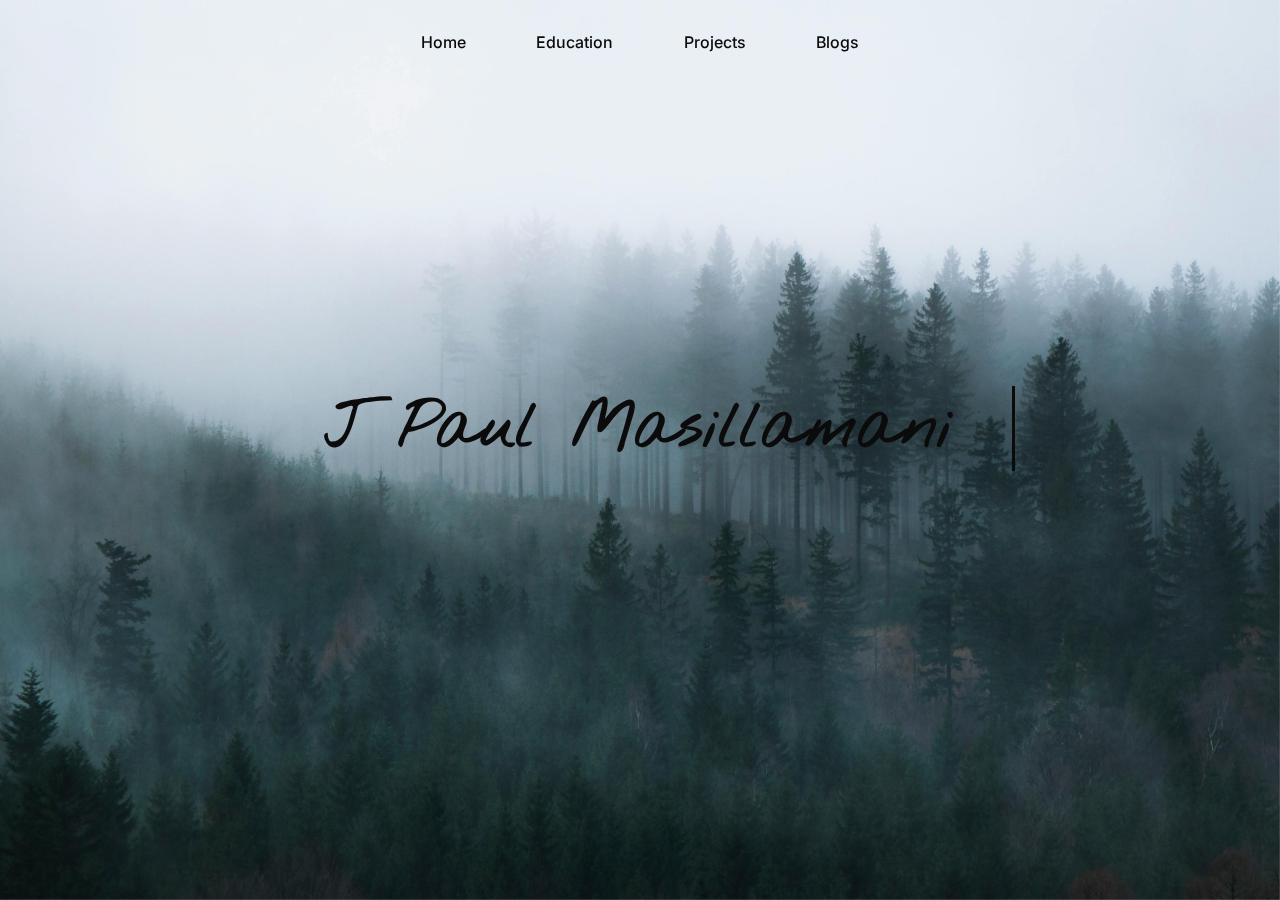
<file: index.html>
<!DOCTYPE html>
<html lang="en">
<head>
    <meta charset="UTF-8">
    <meta name="viewport" content="width=device-width, initial-scale=1.0">
    <title>J Paul Masillamani</title>
    <link rel="icon" href="assets/icon/icon.svg" type="image/svg+xml">
    <link rel="preconnect" href="https://fonts.googleapis.com">
    <link rel="preconnect" href="https://fonts.gstatic.com" crossorigin>
    <link href="https://fonts.googleapis.com/css2?family=Nothing+You+Could+Do&family=Inter:wght@300;400;600&family=Playfair+Display:wght@700&display=swap" rel="stylesheet">
    <link rel="stylesheet" href="css/main_style.css">
</head>
<body class="home-page">
    <div class="bg-fixed"></div>

    <nav class="navbar">
        <a href="index.html">Home</a>
        <a href="education.html">Education</a>
        <a href="projects.html">Projects</a>
        <a href="blogs/index.html">Blogs</a>
    </nav>

    <section class="hero">
        <h1 class="name">J Paul Masillamani</h1>
        <p class="subtitle">Data Scientist • Music • Blogs</p>
    </section>

    <!-- smooth fade script -->
    <script>
        window.addEventListener('load', function() {
            document.body.style.opacity = '1';
        });
        document.addEventListener('DOMContentLoaded', function() {
            var fadeTime = 800;
            document.querySelectorAll('a').forEach(function(link) {
                link.addEventListener('click', function(e) {
                    if (this.target === '_blank' || this.href.indexOf(location.origin) !== 0) return;
                    e.preventDefault();
                    var url = this.href;
                    document.body.style.opacity = '0';
                    setTimeout(function() { window.location = url; }, fadeTime);
                });
            });
        });
    </script>

</body>
</html>
</file>
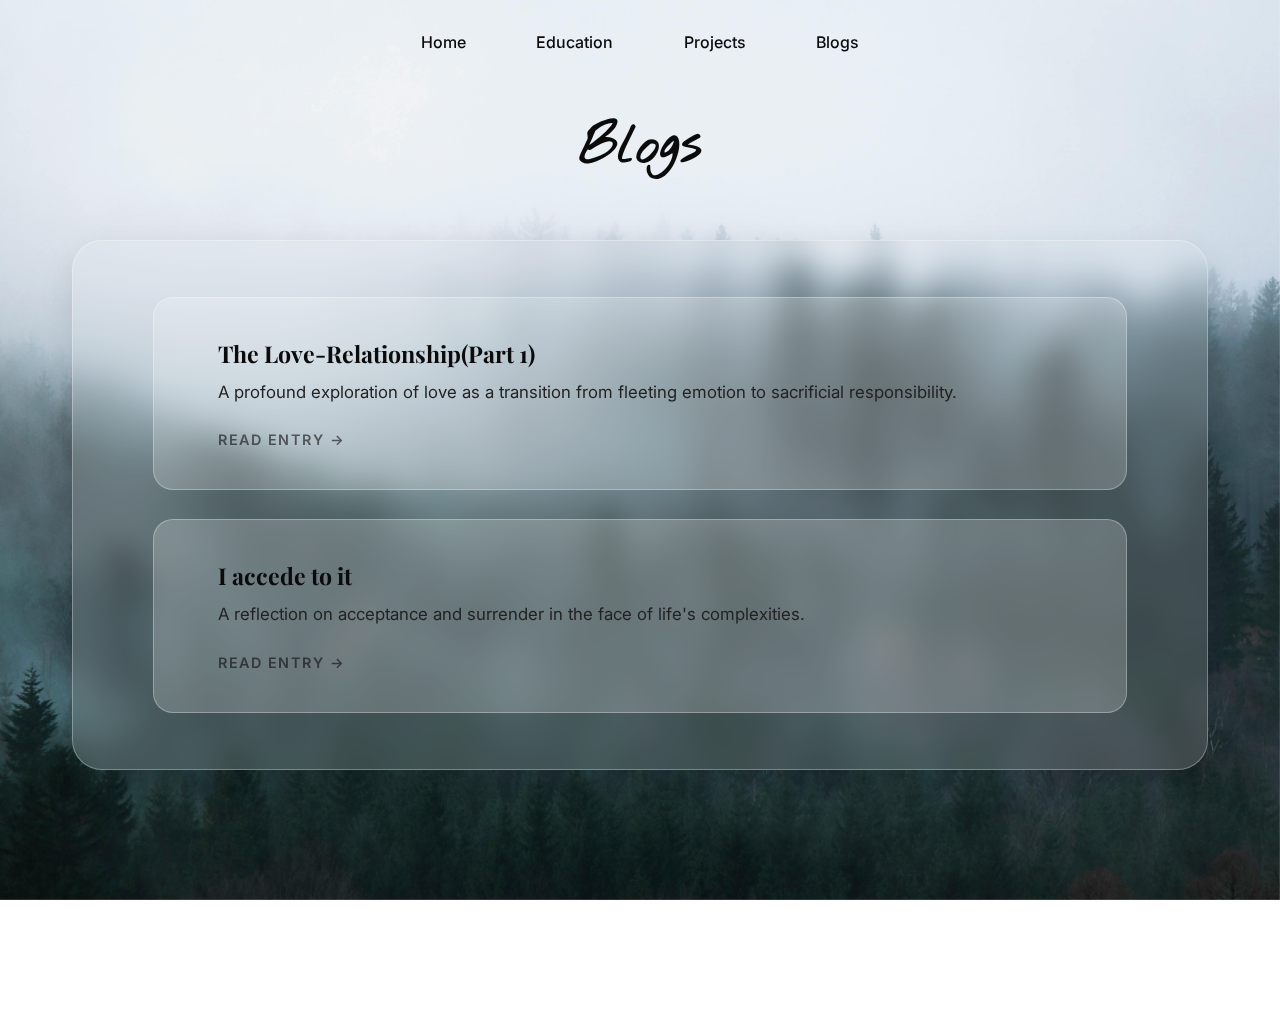
<file: blogs/index.html>
<!DOCTYPE html>
<html lang="en">
 <head>
  <meta charset="utf-8"/>
  <meta content="width=device-width, initial-scale=1.0" name="viewport"/>
  <title>
   Blogs | J Paul Masillamani
  </title>
  <link rel="icon" href="../assets/icon/icon.svg" type="image/svg+xml">
  <link href="https://fonts.googleapis.com" rel="preconnect"/>
  <link crossorigin="" href="https://fonts.gstatic.com" rel="preconnect"/>
  <link href="https://fonts.googleapis.com/css2?family=Nothing+You+Could+Do&amp;family=Inter:wght@300;400;600&amp;family=Playfair+Display:wght@700&amp;display=swap" rel="stylesheet"/>
  <link href="../css/listing_style.css" rel="stylesheet"/>
 </head>
 <body class="blog-page">
  <div class="bg-fixed"></div>
  <nav class="navbar">
   <a href="../index.html">
    Home
   </a>
   <a href="../education.html">
    Education
   </a>
   <a href="../projects.html">
    Projects
   </a>
   <a href="index.html">
    Blogs
   </a>
  </nav>
  <main class="blog-container">
   <h1 class="page-title">
    Blogs
   </h1>
   <div class="glass-card">
    <div class="blog-list">
     <a class="blog-card" href="blog1.html">
      <h3>
       The Love-Relationship(Part 1)
      </h3>
      <p>
       A profound exploration of love as a transition from fleeting emotion to sacrificial responsibility.
      </p>
      <span class="read-more">
       Read Entry →
      </span>
     </a>
     <a class="blog-card" href="poem1.html">
      <h3>
       I accede to it
      </h3>
      <p>
       A reflection on acceptance and surrender in the face of life's complexities.
      </p>
      <span class="read-more">
       Read Entry →
      </span>
     </a>
    </div>
   </div>
  </main>

    <!-- smooth fade-in/out script -->
    <script>
        // reveal body when fully loaded
        window.addEventListener('load', function() {
            document.body.style.opacity = '1';
        });

        // fade-out before navigating links, longer to allow page load
        document.addEventListener('DOMContentLoaded', function() {
            var fadeTime = 800; // match CSS transition (ms)
            document.querySelectorAll('a').forEach(function(link) {
                link.addEventListener('click', function(e) {
                    if (this.target === '_blank' || this.href.indexOf(location.origin) !== 0) return;
                    e.preventDefault();
                    var url = this.href;
                    document.body.style.opacity = '0';
                    setTimeout(function() {
                        window.location = url;
                    }, fadeTime);
                });
            });
        });
    </script>
 </body>
</html>
</file>
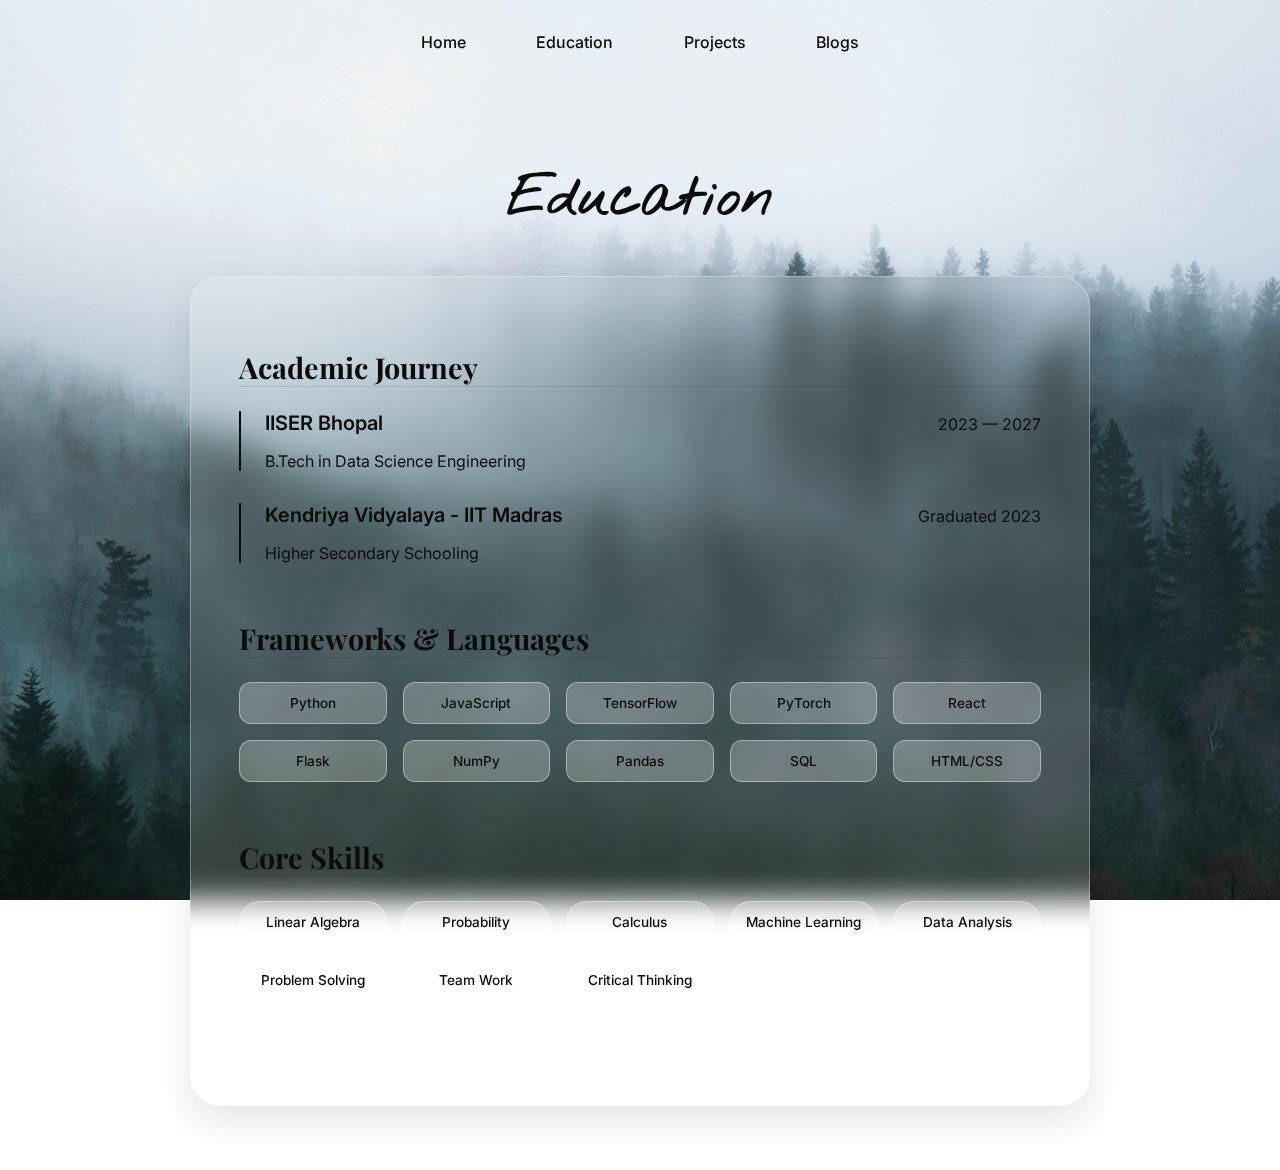
<file: education.html>
<!DOCTYPE html>
<html lang="en">
<head>
    <meta charset="UTF-8">
    <meta name="viewport" content="width=device-width, initial-scale=1.0">
    <title>Education | J Paul Masillamani</title>
    <link rel="icon" href="assets/icon/icon.svg" type="image/svg+xml">
    <link rel="preconnect" href="https://fonts.googleapis.com">
    <link rel="preconnect" href="https://fonts.gstatic.com" crossorigin>
    <link href="https://fonts.googleapis.com/css2?family=Nothing+You+Could+Do&family=Inter:wght@300;400;600&family=Playfair+Display:wght@700&display=swap" rel="stylesheet">
    <link rel="stylesheet" href="css/education_style.css">
</head>

<body class="education-page">
    <div class="bg-fixed"></div>

    <nav class="navbar">
        <a href="index.html">Home</a>
        <a href="education.html">Education</a>
        <a href="projects.html">Projects</a>
        <a href="blogs/index.html">Blogs</a>
    </nav>

    <main class="education-container">
        <h1 class="page-title">Education</h1>
        <div class="glass-card">
            

            <div class="education-section">
                <h2 class="section-label">Academic Journey</h2>
                
                <div class="education-item">
                    <div class="item-header">
                        <h3>IISER Bhopal</h3>
                        <span class="education-year">2023 — 2027</span>
                    </div>
                    <p class="specialization">B.Tech in Data Science Engineering</p>
                </div>

                <div class="education-item">
                    <div class="item-header">
                        <h3>Kendriya Vidyalaya - IIT Madras</h3>
                        <span class="education-year">Graduated 2023</span>
                    </div>
                    <p>Higher Secondary Schooling</p>
                </div>
            </div>

            <div class="education-section">
                <h2 class="section-label">Frameworks & Languages</h2>
                <div class="frameworks-list">
                    <div class="framework-item">Python</div>
                    <div class="framework-item">JavaScript</div>
                    <div class="framework-item">TensorFlow</div>
                    <div class="framework-item">PyTorch</div>
                    <div class="framework-item">React</div>
                    <div class="framework-item">Flask</div>
                    <div class="framework-item">NumPy</div>
                    <div class="framework-item">Pandas</div>
                    <div class="framework-item">SQL</div>
                    <div class="framework-item">HTML/CSS</div>
                </div>
            </div>

            <div class="education-section">
                <h2 class="section-label">Core Skills</h2>
                <div class="skills-grid">
                    <div class="skill-tag">Linear Algebra</div>
                    <div class="skill-tag">Probability</div>
                    <div class="skill-tag">Calculus</div>
                    <div class="skill-tag">Machine Learning</div>
                    <div class="skill-tag">Data Analysis</div>
                    <div class="skill-tag">Problem Solving</div>
                    <div class="skill-tag">Team Work</div>
                    <div class="skill-tag">Critical Thinking</div>
                </div>
            </div>
        </div>
    </main>

    <!-- smooth fade script -->
    <script>
        window.addEventListener('load', function() {
            document.body.style.opacity = '1';
        });
        document.addEventListener('DOMContentLoaded', function() {
            var fadeTime = 800;
            document.querySelectorAll('a').forEach(function(link) {
                link.addEventListener('click', function(e) {
                    if (this.target === '_blank' || this.href.indexOf(location.origin) !== 0) return;
                    e.preventDefault();
                    var url = this.href;
                    document.body.style.opacity = '0';
                    setTimeout(function() { window.location = url; }, fadeTime);
                });
            });
        });
    </script>

</body>
</html>
</file>
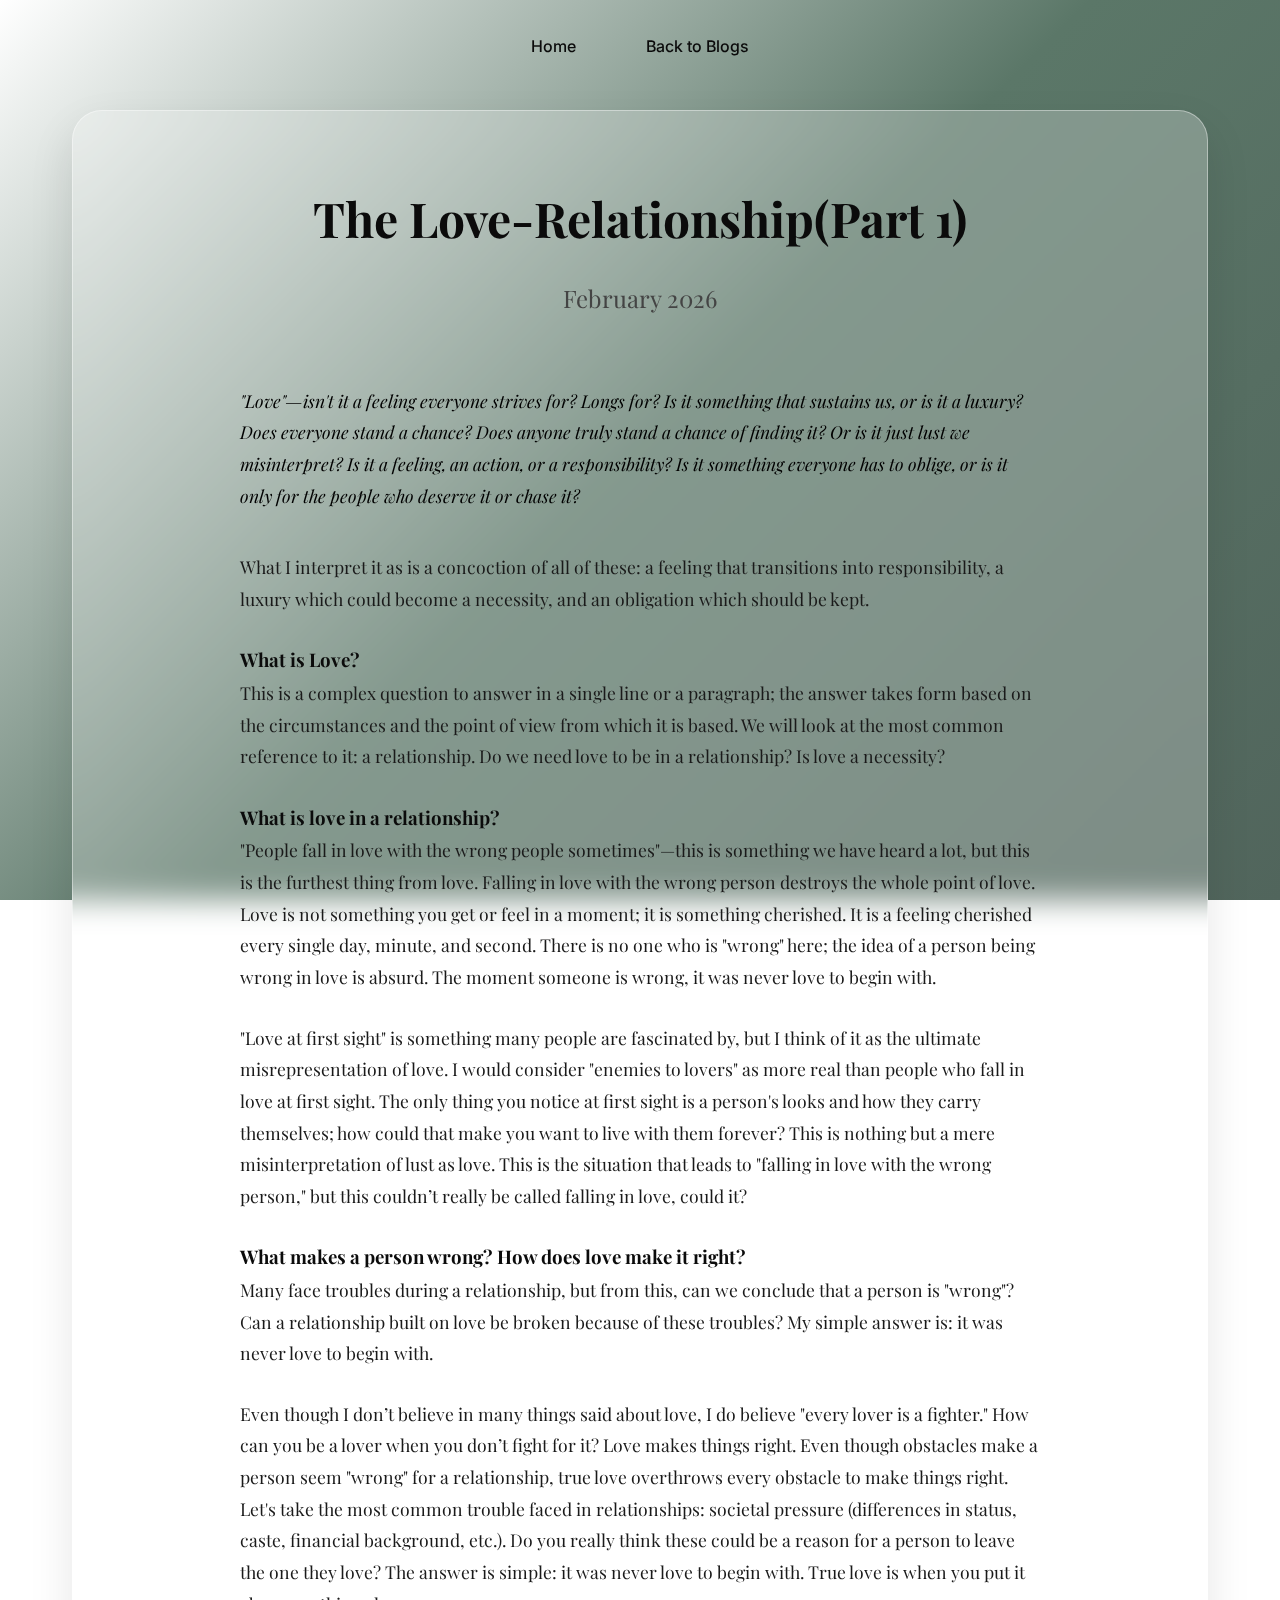
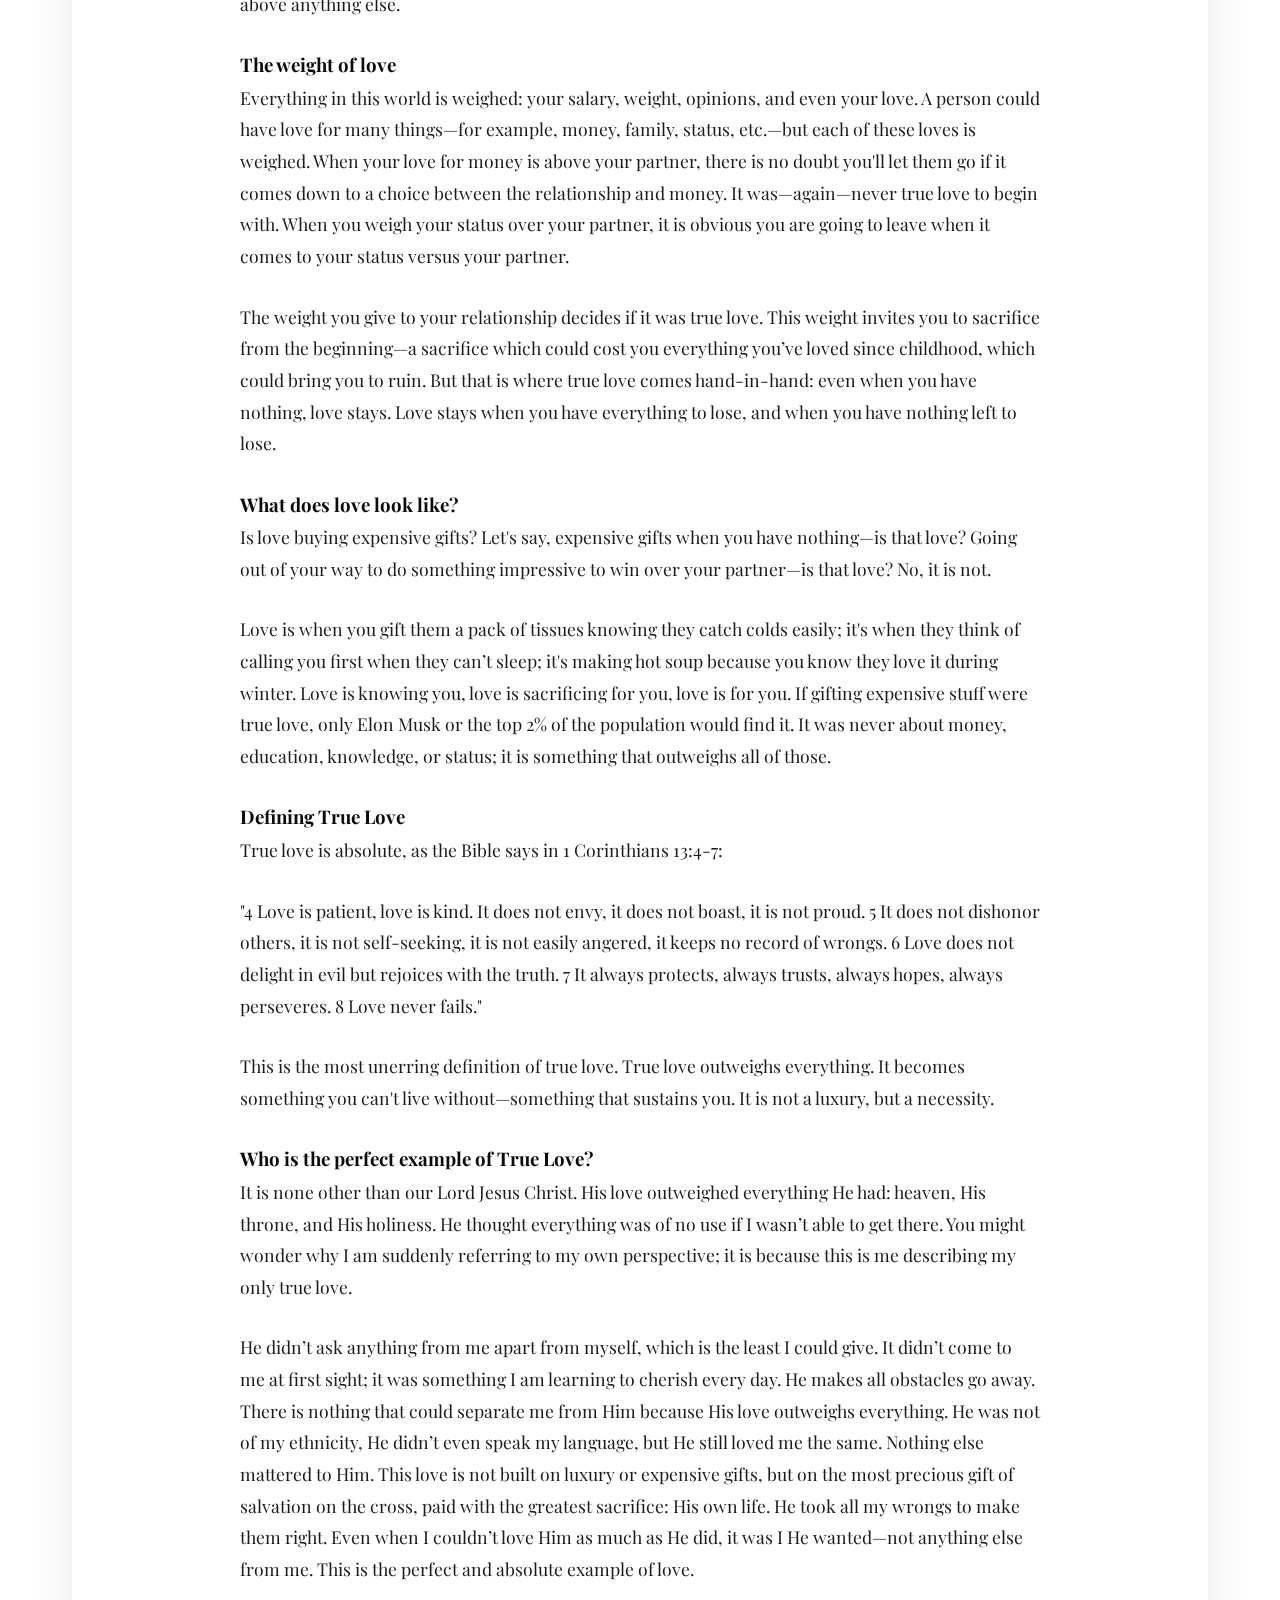
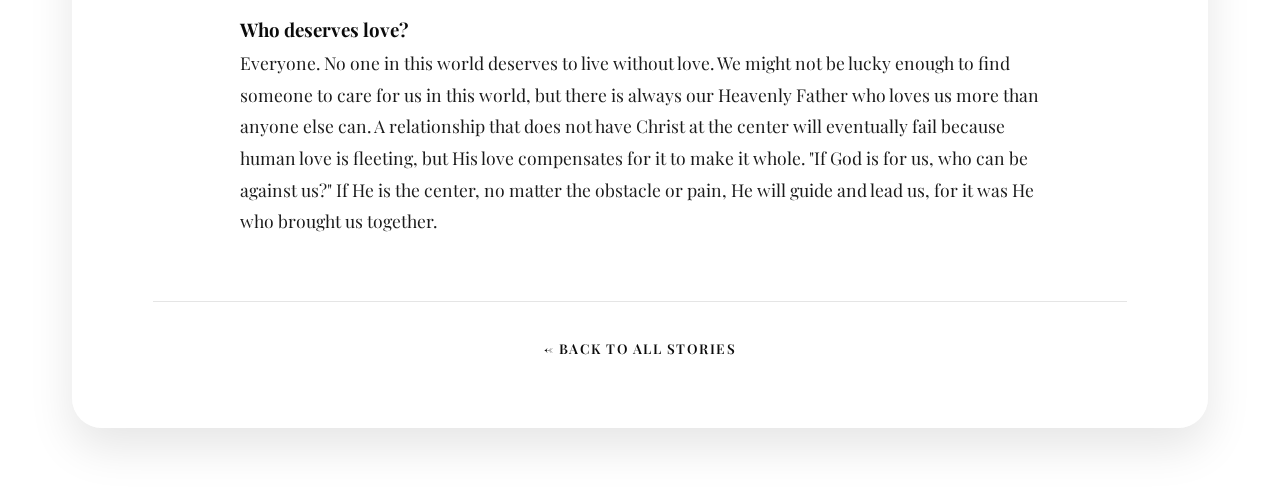
<file: blogs/blog1.html>
<!DOCTYPE html>
<html lang="en">
<head>
    <meta charset="utf-8"/>
    <meta content="width=device-width, initial-scale=1.0" name="viewport"/>
    <title>The Love-Relationship(Part 1) | J Paul Masillamani</title>
    <link rel="icon" href="../assets/icon/icon.svg" type="image/svg+xml">
    <link rel="preconnect" href="https://fonts.googleapis.com"/>
    <link crossorigin="" href="https://fonts.gstatic.com" rel="preconnect"/>
    <link href="https://fonts.googleapis.com/css2?family=Nothing+You+Could+Do&family=Inter:wght@300;400;600&family=Playfair+Display:ital,wght@0,400;0,700;1,400&display=swap" rel="stylesheet"/>
    <link href="../css/blog_post_style.css" rel="stylesheet"/>
</head>
<body class="blog-post-page">
    <div class="bg-fixed"></div>

    <nav class="navbar">
        <a href="../index.html">Home</a>
        <a href="index.html">Back to Blogs</a>
    </nav>

    <main class="blog-container">
        <article class="glass-card">
            <header class="post-header">
                <h1 class="post-title">The Love-Relationship(Part 1)</h1>
                <p class="blog-date">February 2026</p>
            </header>

            <div class="blog-content">
                <p class="lead">
                    "Love"—isn't it a feeling everyone strives for? Longs for? Is it something that sustains us, or is it a luxury? Does everyone stand a chance? Does anyone truly stand a chance of finding it? Or is it just lust we misinterpret? Is it a feeling, an action, or a responsibility? Is it something everyone has to oblige, or is it only for the people who deserve it or chase it?
                </p>
                
                <p>
                    What I interpret it as is a concoction of all of these: a feeling that transitions into responsibility, a luxury which could become a necessity, and an obligation which should be kept.
                </p>
                
                <h3 class="blog-subtitle">What is Love?</h3>
                
                <p>
                    This is a complex question to answer in a single line or a paragraph; the answer takes form based on the circumstances and the point of view from which it is based. We will look at the most common reference to it: a relationship. Do we need love to be in a relationship? Is love a necessity?
                </p>
                
                <h3 class="blog-subtitle">What is love in a relationship?</h3>
                
                <p>
                    "People fall in love with the wrong people sometimes"—this is something we have heard a lot, but this is the furthest thing from love. Falling in love with the wrong person destroys the whole point of love. Love is not something you get or feel in a moment; it is something cherished. It is a feeling cherished every single day, minute, and second. There is no one who is "wrong" here; the idea of a person being wrong in love is absurd. The moment someone is wrong, it was never love to begin with.
                </p>
                
                <p>
                    "Love at first sight" is something many people are fascinated by, but I think of it as the ultimate misrepresentation of love. I would consider "enemies to lovers" as more real than people who fall in love at first sight. The only thing you notice at first sight is a person's looks and how they carry themselves; how could that make you want to live with them forever? This is nothing but a mere misinterpretation of lust as love. This is the situation that leads to "falling in love with the wrong person," but this couldn’t really be called falling in love, could it?
                </p>
                
                <h3 class="blog-subtitle">What makes a person wrong? How does love make it right?</h3>
                
                <p>
                    Many face troubles during a relationship, but from this, can we conclude that a person is "wrong"? Can a relationship built on love be broken because of these troubles? My simple answer is: it was never love to begin with.
                </p>
                
                <p>
                    Even though I don’t believe in many things said about love, I do believe "every lover is a fighter." How can you be a lover when you don’t fight for it? Love makes things right. Even though obstacles make a person seem "wrong" for a relationship, true love overthrows every obstacle to make things right. Let's take the most common trouble faced in relationships: societal pressure (differences in status, caste, financial background, etc.). Do you really think these could be a reason for a person to leave the one they love? The answer is simple: it was never love to begin with. True love is when you put it above anything else.
                </p>
                
                <h3 class="blog-subtitle">The weight of love</h3>
                
                <p>
                    Everything in this world is weighed: your salary, weight, opinions, and even your love. A person could have love for many things—for example, money, family, status, etc.—but each of these loves is weighed. When your love for money is above your partner, there is no doubt you'll let them go if it comes down to a choice between the relationship and money. It was—again—never true love to begin with. When you weigh your status over your partner, it is obvious you are going to leave when it comes to your status versus your partner.
                </p>
                
                <p>
                    The weight you give to your relationship decides if it was true love. This weight invites you to sacrifice from the beginning—a sacrifice which could cost you everything you’ve loved since childhood, which could bring you to ruin. But that is where true love comes hand-in-hand: even when you have nothing, love stays. Love stays when you have everything to lose, and when you have nothing left to lose.
                </p>
                
                <h3 class="blog-subtitle">What does love look like?</h3>
                
                <p>
                    Is love buying expensive gifts? Let's say, expensive gifts when you have nothing—is that love? Going out of your way to do something impressive to win over your partner—is that love? No, it is not.
                </p>
                
                <p>
                    Love is when you gift them a pack of tissues knowing they catch colds easily; it's when they think of calling you first when they can’t sleep; it's making hot soup because you know they love it during winter. Love is knowing you, love is sacrificing for you, love is for you. If gifting expensive stuff were true love, only Elon Musk or the top 2% of the population would find it. It was never about money, education, knowledge, or status; it is something that outweighs all of those.
                </p>
                
                <h3 class="blog-subtitle">Defining True Love</h3>
                
                <p>
                    True love is absolute, as the Bible says in 1 Corinthians 13:4-7:
                </p>
                
                <p>
                    "4 Love is patient, love is kind. It does not envy, it does not boast, it is not proud. 5 It does not dishonor others, it is not self-seeking, it is not easily angered, it keeps no record of wrongs. 6 Love does not delight in evil but rejoices with the truth. 7 It always protects, always trusts, always hopes, always perseveres. 8 Love never fails."
                </p>
                
                <p>
                    This is the most unerring definition of true love. True love outweighs everything. It becomes something you can't live without—something that sustains you. It is not a luxury, but a necessity.
                </p>
                
                <h3 class="blog-subtitle">Who is the perfect example of True Love?</h3>
                
                <p>
                    It is none other than our Lord Jesus Christ. His love outweighed everything He had: heaven, His throne, and His holiness. He thought everything was of no use if I wasn’t able to get there. You might wonder why I am suddenly referring to my own perspective; it is because this is me describing my only true love.
                </p>
                
                <p>
                    He didn’t ask anything from me apart from myself, which is the least I could give. It didn’t come to me at first sight; it was something I am learning to cherish every day. He makes all obstacles go away. There is nothing that could separate me from Him because His love outweighs everything. He was not of my ethnicity, He didn’t even speak my language, but He still loved me the same. Nothing else mattered to Him. This love is not built on luxury or expensive gifts, but on the most precious gift of salvation on the cross, paid with the greatest sacrifice: His own life. He took all my wrongs to make them right. Even when I couldn’t love Him as much as He did, it was I He wanted—not anything else from me. This is the perfect and absolute example of love.
                </p>
                
                <h3 class="blog-subtitle">Who deserves love?</h3>
                
                <p>
                    Everyone. No one in this world deserves to live without love. We might not be lucky enough to find someone to care for us in this world, but there is always our Heavenly Father who loves us more than anyone else can. A relationship that does not have Christ at the center will eventually fail because human love is fleeting, but His love compensates for it to make it whole. "If God is for us, who can be against us?" If He is the center, no matter the obstacle or pain, He will guide and lead us, for it was He who brought us together.
                </p>
            </div>
            
            <footer class="post-footer">
                <a href="index.html" class="back-link">← Back to all stories</a>
            </footer>
        </article>
    </main>

    <!-- smooth fade-in/out script -->
    <script>
        window.addEventListener('load', function() {
            document.body.style.opacity = '1';
        });
        document.addEventListener('DOMContentLoaded', function() {
            var fadeTime = 800;
            document.querySelectorAll('a').forEach(function(link) {
                link.addEventListener('click', function(e) {
                    if (this.target === '_blank' || this.href.indexOf(location.origin) !== 0) return;
                    e.preventDefault();
                    var url = this.href;
                    document.body.style.opacity = '0';
                    setTimeout(function() { window.location = url; }, fadeTime);
                });
            });
        });
    </script>
</body>
</html>
</file>
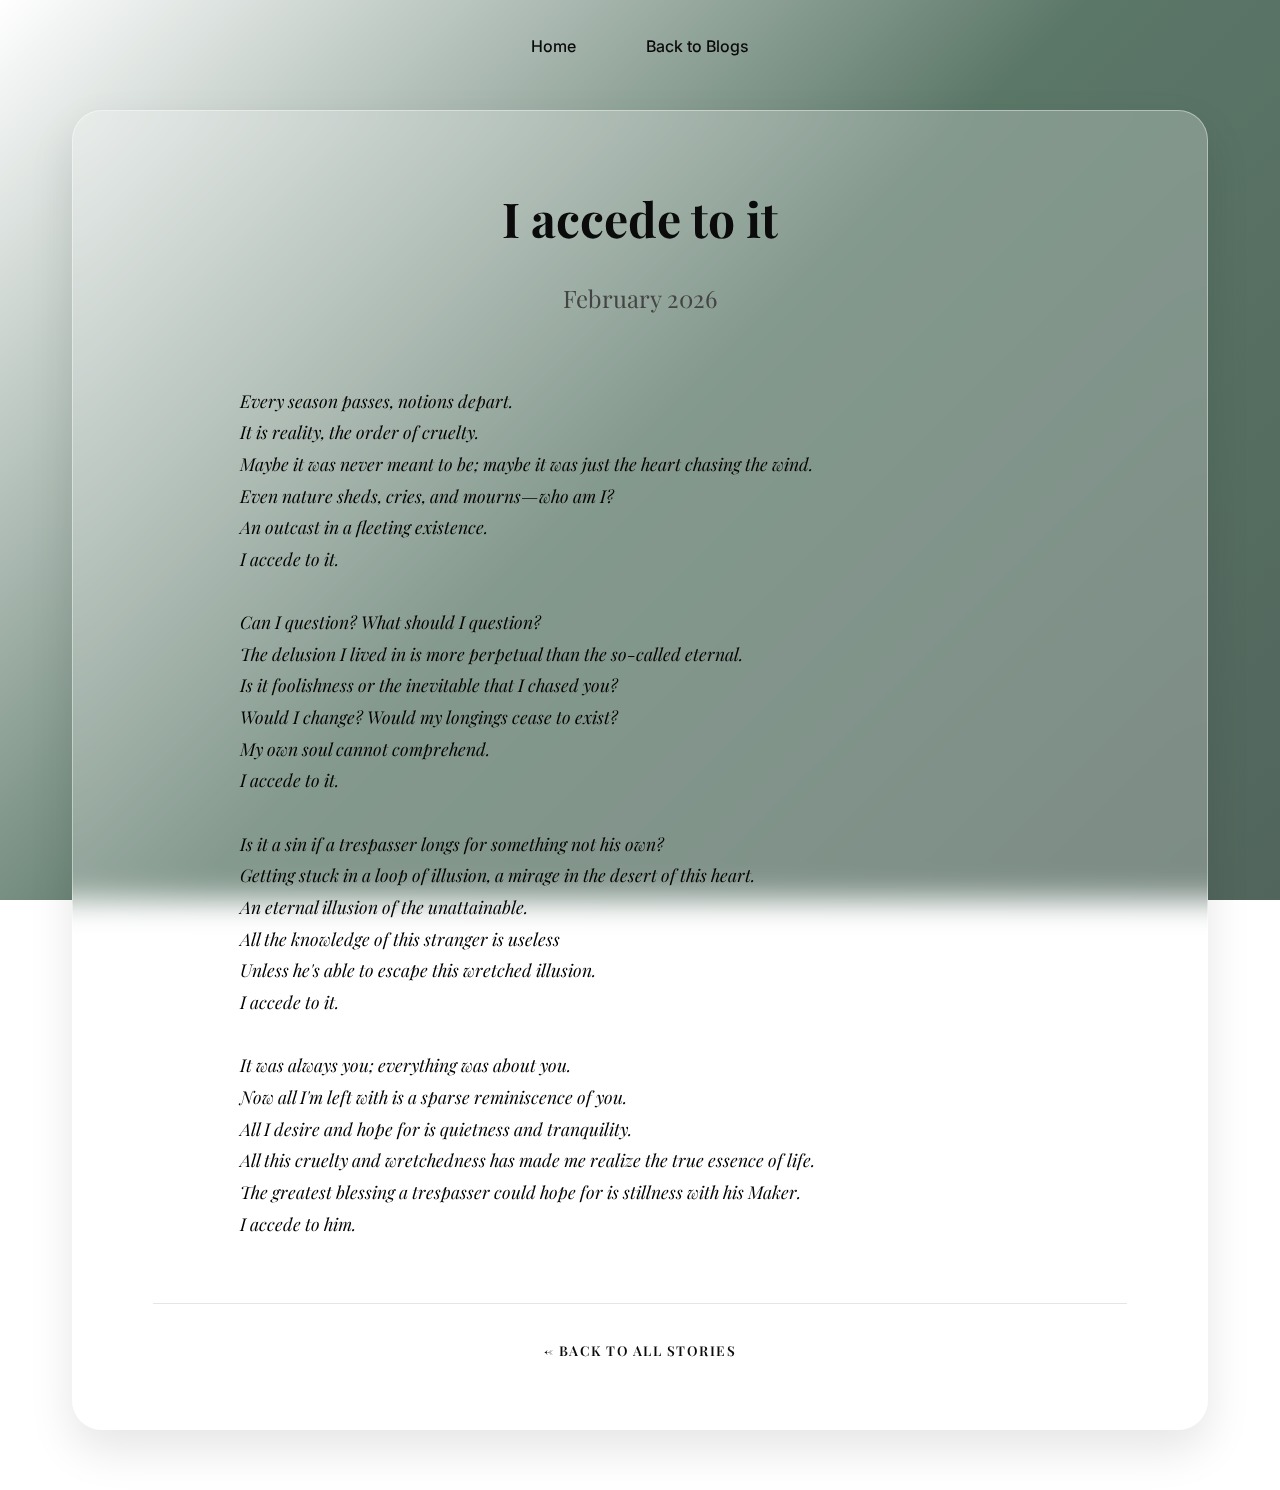
<file: blogs/poem1.html>
<!DOCTYPE html>
<html lang="en">
<head>
    <meta charset="utf-8"/>
    <meta content="width=device-width, initial-scale=1.0" name="viewport"/>
    <title>A Poem | J Paul Masillamani</title>
    <link rel="icon" href="../assets/icon/icon.svg" type="image/svg+xml">
    <link rel="preconnect" href="https://fonts.googleapis.com"/>
    <link crossorigin="" href="https://fonts.gstatic.com" rel="preconnect"/>
    <link href="https://fonts.googleapis.com/css2?family=Nothing+You+Could+Do&family=Inter:wght@300;400;600&family=Playfair+Display:ital,wght@0,400;0,700;1,400&display=swap" rel="stylesheet"/>
    <link href="../css/blog_post_style.css" rel="stylesheet"/>
</head>
<body class="blog-post-page">
    <div class="bg-fixed"></div>

    <nav class="navbar">
        <a href="../index.html">Home</a>
        <a href="index.html">Back to Blogs</a>
    </nav>

    <main class="blog-container">
        <article class="glass-card">
            <header class="post-header">
                <h1 class="post-title">I accede to it</h1>
                <p class="blog-date">February 2026</p>
            </header>

            <div class="blog-content">
                <p class="lead"><em>
                    Every season passes, notions depart.<br>
                    It is reality, the order of cruelty.<br>
                    Maybe it was never meant to be; maybe it was just the heart chasing the wind.<br>
                    Even nature sheds, cries, and mourns—who am I?<br>
                    An outcast in a fleeting existence.<br>
                    I accede to it.<br><br>

                    Can I question? What should I question?<br>
                    The delusion I lived in is more perpetual than the so-called eternal.<br>
                    Is it foolishness or the inevitable that I chased you?<br>
                    Would I change? Would my longings cease to exist?<br>
                    My own soul cannot comprehend.<br>
                    I accede to it.<br><br>

                    Is it a sin if a trespasser longs for something not his own?<br>
                    Getting stuck in a loop of illusion, a mirage in the desert of this heart.<br>
                    An eternal illusion of the unattainable.<br>
                    All the knowledge of this stranger is useless<br>
                    Unless he's able to escape this wretched illusion.<br>
                    I accede to it.<br><br>

                    It was always you; everything was about you.<br>
                    Now all I'm left with is a sparse reminiscence of you.<br>
                    All I desire and hope for is quietness and tranquility.<br>
                    All this cruelty and wretchedness has made me realize the true essence of life.<br>
                    The greatest blessing a trespasser could hope for is stillness with his Maker.<br>
                    I accede to him.
                </em></p>
            </div>

            <footer class="post-footer">
                <a href="index.html" class="back-link">← Back to all stories</a>
            </footer>
        </article>
    </main>

    <!-- smooth fade-in/out script -->
    <script>
        window.addEventListener('load', function() {
            document.body.style.opacity = '1';
        });
        document.addEventListener('DOMContentLoaded', function() {
            var fadeTime = 800;
            document.querySelectorAll('a').forEach(function(link) {
                link.addEventListener('click', function(e) {
                    if (this.target === '_blank' || this.href.indexOf(location.origin) !== 0) return;
                    e.preventDefault();
                    var url = this.href;
                    document.body.style.opacity = '0';
                    setTimeout(function() { window.location = url; }, fadeTime);
                });
            });
        });
    </script>
</body>
</html>
</file>
<file: css/main_style.css>
/* ==========================================================================
   1. Setup & Background
   ========================================================================== */
:root {
    --font-main: 'Inter', sans-serif;
    --font-accent: "Nothing You Could Do", cursive;
    --font-heading: 'Playfair Display', serif;
    --text-dark: #0b0b0b;
}

* {
    margin: 0;
    padding: 0;
    box-sizing: border-box;
}

/* page opacity transition for smooth navigation */
body {
    opacity: 0;
    transition: opacity 0.8s ease;
}

body.home-page {
    font-family: var(--font-main);
    color: var(--text-dark);
    height: 100vh;
    width: 100%;
    overflow: hidden;
    position: relative;
}

.bg-fixed {
    position: fixed;
    top: 0;
    left: 0;
    width: 100%;
    height: 100%;
    z-index: -1;
    background: url('../assets/images/bg.jpg') no-repeat center center;
    background-size: cover;
}

/* ==========================================================================
   2. Transparent Navbar
   ========================================================================== */
.navbar {
    position: fixed;
    top: 0;
    width: 100%;
    background: transparent; /* Removed blur and bg color */
    padding: 1.5rem 0;
    z-index: 1000;
    display: flex;
    justify-content: center;
    gap: 2rem;
}

.navbar a {
    color: var(--text-dark);
    text-decoration: none;
    font-weight: 500;
    padding: 0.5rem 1.2rem;
    border-radius: 25px;
    transition: all 0.3s ease;
    position: relative;
}

.navbar a:hover {
    background: rgba(0, 0, 0, 0.05);
    transform: translateY(-2px);
}

.navbar a::before {
    content: '';
    position: absolute;
    bottom: 5px;
    left: 50%;
    width: 0;
    height: 2px;
    background: var(--text-dark);
    transition: all 0.3s ease;
    transform: translateX(-50%);
}

.navbar a:hover::before { 
    width: 70%; 
}

/* ==========================================================================
   3. Hero & Typewriter
   ========================================================================== */
.hero {
    height: 100vh;
    display: flex;
    flex-direction: column;
    align-items: center;
    justify-content: center;
    text-align: center;
    padding: 0 1rem;
}

.name {
    font-family: var(--font-accent);
    font-size: 4rem;
    margin: 0;
    white-space: nowrap;
    overflow: hidden;
    width: 25ch; 
    border-right: 3px solid var(--text-dark);
    animation: 
        typewriter 2.5s steps(25, end) forwards,
        blink-caret 0.75s step-end infinite;
}

.subtitle {
    font-size: 1.4rem;
    margin-top: 1rem;
    opacity: 0;
    letter-spacing: 1px;
    animation: fadeInUp 1s ease-out 2.8s forwards;
}

/* ==========================================================================
   4. Animations
   ========================================================================== */
@keyframes typewriter {
    from { width: 0; }
    to { width: 23ch; }
}

@keyframes blink-caret {
    from, to { border-color: transparent; }
    50% { border-color: var(--text-dark); }
}

@keyframes fadeInUp {
    from { 
        opacity: 0; 
        transform: translateY(20px); 
    }
    to { 
        opacity: 1; 
        transform: translateY(0); 
    }
}

/* ==========================================================================
   5. Responsiveness
   ========================================================================== */
@media (max-width: 768px) {
    .navbar { gap: 0.5rem; padding: 1rem 0; }
    .navbar a { padding: 0.4rem 0.8rem; font-size: 0.9rem; }
    
    .name { font-size: 2.2rem; border-right-width: 2px; }
    .subtitle { font-size: 1rem; }
}

@media (max-width: 480px) {
    .name { font-size: 1.6rem; }
}
</file>
<file: css/listing_style.css>
/* ==========================================================================
   1. Global Setup (Consistency Layer)
   ========================================================================== */
:root {
    --font-main: 'Inter', sans-serif;
    --font-accent: "Nothing You Could Do", cursive;
    --font-heading: 'Playfair Display', serif;
    --text-dark: #0b0b0b;
}

* {
    margin: 0;
    padding: 0;
    box-sizing: border-box;
}

/* Page opacity transition for smooth loading */
body {
    opacity: 0;
    transition: opacity 0.8s ease;
}

body.blog-page {
    font-family: var(--font-main);
    color: var(--text-dark);
    min-height: 100vh;
    position: relative;
}

.bg-fixed {
    position: fixed;
    top: 0;
    left: 0;
    width: 100%;
    height: 100vh;
    z-index: -1;
    background: url('../assets/images/bg.jpg') no-repeat center center;
    background-size: cover;
}

/* ==========================================================================
   2. Navbar (Transparent Style)
   ========================================================================== */
.navbar {
    position: fixed;
    top: 0;
    width: 100%;
    background: transparent;
    padding: 1.5rem 0;
    z-index: 1000;
    display: flex;
    justify-content: center;
    gap: 2rem;
}

.navbar a {
    color: var(--text-dark);
    text-decoration: none;
    font-weight: 500;
    padding: 0.5rem 1.2rem;
    border-radius: 25px;
    transition: all 0.3s ease;
    position: relative;
}

.navbar a:hover {
    background: rgba(0, 0, 0, 0.05);
    transform: translateY(-2px);
}

.navbar a::before {
    content: '';
    position: absolute;
    bottom: 5px;
    left: 50%;
    width: 0;
    height: 2px;
    background: var(--text-dark);
    transition: all 0.3s ease;
    transform: translateX(-50%);
}

.navbar a:hover::before { width: 70%; }

/* ==========================================================================
   3. Wide Blog Container & Glass Card
   ========================================================================== */
.blog-container {
    /* Significantly wider horizontal limit */
    max-width: 1200px; 
    margin: 110px auto 50px;
    padding: 0 2rem;
    width: 100%;
}

.glass-card {
    background: rgba(255, 255, 255, 0.15);
    backdrop-filter: blur(15px);
    -webkit-backdrop-filter: blur(15px);
    border: 1px solid rgba(255, 255, 255, 0.3);
    border-radius: 30px;
    /* Wide internal framing */
    padding: 3.5rem 5rem; 
    box-shadow: 0 15px 35px rgba(0, 0, 0, 0.1);
    animation: fadeInUp 0.8s ease-out forwards;
}

.page-title {
    font-family: var(--font-accent);
    font-size: 3.5rem;
    text-align: center;
    margin-bottom: 3.5rem;
}

/* ==========================================================================
   4. Individual Blog Entries (Wider Layout)
   ========================================================================== */
.blog-list {
    display: flex;
    flex-direction: column;
    gap: 1.8rem;
}

.blog-card {
    text-decoration: none;
    color: inherit;
    /* Keeps text standard size, but stretches the container */
    padding: 2.5rem 4rem; 
    background: rgba(255, 255, 255, 0.2);
    border: 1px solid rgba(255, 255, 255, 0.3);
    border-radius: 20px;
    transition: all 0.3s cubic-bezier(0.25, 0.46, 0.45, 0.94);
    display: block;
}

.blog-card h3 {
    font-family: var(--font-heading);
    /* Original font sizes preserved */
    font-size: 1.45rem; 
    margin-bottom: 0.6rem;
    color: var(--text-dark);
}

.blog-card p {
    font-size: 1.05rem;
    line-height: 1.6;
    color: #222;
    margin-bottom: 1.5rem;
    /* Prevents the text from stretching across the entire 1200px 
       which makes it much easier to read. */
    max-width: 750px; 
}

.read-more {
    font-weight: 600;
    font-size: 0.9rem;
    text-transform: uppercase;
    letter-spacing: 1.5px;
    opacity: 0.6;
    transition: all 0.3s;
}

/* Hover States */
.blog-card:hover {
    background: rgba(255, 255, 255, 0.4);
    transform: translateY(-5px);
    box-shadow: 0 12px 30px rgba(0,0,0,0.06);
}

.blog-card:hover .read-more {
    opacity: 1;
}

/* ==========================================================================
   5. Animations & Responsiveness
   ========================================================================== */
@keyframes fadeInUp {
    from { opacity: 0; transform: translateY(30px); }
    to { opacity: 1; transform: translateY(0); }
}

@media (max-width: 1024px) {
    .glass-card { padding: 3rem; }
    .page-title { font-size: 2.5rem; margin-bottom: 2.5rem; }
    .blog-card { padding: 2rem 2.5rem; }
    .blog-card h3 { font-size: 1.2rem; }
    .blog-card p { font-size: 0.95rem; }
}

@media (max-width: 768px) {
    .navbar { gap: 0.5rem; padding: 1rem 0; }
    .navbar a { padding: 0.4rem 0.8rem; font-size: 0.9rem; }
    
    .blog-container { margin-top: 90px; padding: 0 1rem; }
    .glass-card { padding: 2rem 1.5rem; border-radius: 20px; }
    
    .page-title { font-size: 2rem; margin-bottom: 2rem; }
    
    .blog-card { padding: 1.5rem 1.2rem; border-radius: 15px; }
    .blog-card h3 { font-size: 1rem; margin-bottom: 0.5rem; }
    .blog-card p { font-size: 0.85rem; margin-bottom: 1rem; max-width: 100%; }
    .read-more { font-size: 0.8rem; }
}

@media (max-width: 480px) {
    .navbar { gap: 0.3rem; padding: 0.8rem 0; }
    .navbar a { padding: 0.3rem 0.6rem; font-size: 0.75rem; }
    
    .blog-container { margin-top: 80px; padding: 0 0.75rem; margin-bottom: 40px; }
    .glass-card { padding: 1.5rem 1rem; border-radius: 15px; }
    
    .page-title { font-size: 1.5rem; margin-bottom: 1.5rem; }
    
    .blog-list { gap: 1rem; }
    .blog-card { padding: 1rem 0.75rem; border-radius: 12px; }
    .blog-card h3 { font-size: 0.95rem; margin-bottom: 0.4rem; }
    .blog-card p { font-size: 0.8rem; margin-bottom: 0.8rem; line-height: 1.5; }
    .read-more { font-size: 0.7rem; }
}

@media (max-width: 768px) {
    .navbar { gap: 0.5rem; padding: 1rem 0; }
    .navbar a { padding: 0.4rem 0.8rem; font-size: 0.9rem; }
    
    .glass-card { padding: 2rem 1.5rem; border-radius: 20px; }
    .page-title { font-size: 2.8rem; }
    .blog-card { padding: 1.5rem; }
    .blog-container { margin-top: 90px; }
}
</file>
<file: css/education_style.css>
/* ==========================================================================
   1. Setup & Background
   ========================================================================== */
:root {
    --font-main: 'Inter', sans-serif;
    --font-accent: "Nothing You Could Do", cursive;
    --font-heading: 'Playfair Display', serif;
    --text-dark: #0b0b0b;
}

body.education-page {
    font-family: var(--font-main);
    color: var(--text-dark);
    background: url('../assets/images/bg.jpg') no-repeat center center fixed;
    background-size: cover;
    margin: 0;
    min-height: 100vh;
}

/* ==========================================================================
   2. Transparent Navbar
   ========================================================================== */
.navbar {
    position: fixed;
    top: 0;
    width: 100%;
    background: transparent; /* Removed blur and bg color */
    padding: 1.5rem 0;
    z-index: 1000;
    display: flex;
    justify-content: center;
    gap: 2rem;
}

.navbar a {
    color: var(--text-dark);
    text-decoration: none;
    font-weight: 500;
    padding: 0.5rem 1.2rem;
    border-radius: 25px;
    transition: all 0.3s ease;
    position: relative;
}

.navbar a:hover {
    background: rgba(0, 0, 0, 0.05);
    transform: translateY(-2px);
}

.navbar a::before {
    content: '';
    position: absolute;
    bottom: 5px;
    left: 50%;
    width: 0;
    height: 2px;
    background: var(--text-dark);
    transition: all 0.3s ease;
    transform: translateX(-50%);
}

.navbar a:hover::before { width: 70%; }

/* ==========================================================================
   3. Glass Card Content
   ========================================================================== */
.education-container {
    max-width: 900px;
    margin: 100px auto 40px; 
    padding: 1.5rem;
}

.glass-card {
    background: rgba(255, 255, 255, 0.15); /* Semi-transparent white */
    backdrop-filter: blur(15px); /* Strong glass blur */
    -webkit-backdrop-filter: blur(15px);
    border: 1px solid rgba(255, 255, 255, 0.3);
    border-radius: 30px;
    padding: 3rem;
    box-shadow: 0 15px 35px rgba(0, 0, 0, 0.1);
    animation: fadeInUp 0.8s ease-out forwards;
}

.page-title {
    font-family: var(--font-accent);
    font-size: 3.5rem;
    text-align: center;
    margin-bottom: 2.5rem;
}

.section-label {
    font-family: var(--font-heading);
    font-size: 1.8rem;
    margin-bottom: 1.5rem;
    border-bottom: 1px solid rgba(0,0,0,0.1);
}

.education-section {
    margin-bottom: 3.5rem;
}

/* Education Items */
.education-item {
    margin-bottom: 2rem;
    padding-left: 1.5rem;
    border-left: 2px solid var(--text-dark);
}

.item-header {
    display: flex;
    justify-content: space-between;
    align-items: baseline;
    flex-wrap: wrap;
    gap: 10px;
}

.education-item h3 {
    font-size: 1.25rem;
    font-weight: 600;
    margin: 0;
}

/* Skills/Frameworks Grid */
.frameworks-list, .skills-grid {
    display: grid;
    grid-template-columns: repeat(auto-fill, minmax(130px, 1fr));
    gap: 1rem;
}

.framework-item, .skill-tag {
    padding: 0.75rem;
    background: rgba(255, 255, 255, 0.25);
    border: 1px solid rgba(255, 255, 255, 0.4);
    border-radius: 12px;
    text-align: center;
    font-size: 0.85rem;
    font-weight: 500;
    transition: all 0.3s ease;
}

.framework-item:hover, .skill-tag:hover {
    background: rgba(255, 255, 255, 0.5);
    transform: translateY(-3px);
    box-shadow: 0 5px 15px rgba(0,0,0,0.05);
}

.skill-tag { border-radius: 50px; }

/* ==========================================================================
   4. Animations & Responsiveness
   ========================================================================== */
@keyframes fadeInUp {
    from { opacity: 0; transform: translateY(30px); }
    to { opacity: 1; transform: translateY(0); }
}

@media (max-width: 768px) {
    .navbar { gap: 0.5rem; padding: 1rem 0; }
    .navbar a { padding: 0.4rem 0.8rem; font-size: 0.9rem; }
    
    .glass-card { padding: 1.5rem; border-radius: 20px; }
    .page-title { font-size: 2.5rem; }
    .item-header { flex-direction: column; }
    .education-container { margin-top: 80px; }
}
</file>
<file: css/blog_post_style.css>
/* ==========================================================================
   1. Setup & Requested Gradient Background
   ========================================================================== */
:root {
    --font-main: 'Inter', sans-serif;
    --font-accent: 'Playfair Display', serif;
    --font-heading: 'Playfair Display', serif;
    --text-dark: #0b0b0b;
}

* {
    margin: 0;
    padding: 0;
    box-sizing: border-box;
}

/* opacity transition for smoother page loads */
body {
    opacity: 0;
    transition: opacity 0.8s ease;
}

body.blog-post-page {
    font-family: 'Playfair Display', serif;
    color: var(--text-dark);
    min-height: 100vh;
    line-height: 1.8;
    position: relative;
}

.bg-fixed {
    position: fixed;
    top: 0;
    left: 0;
    width: 100%;
    height: 100vh;
    z-index: -1;
    background: linear-gradient(135deg, #ffffff 0%, #5b7768 50%, #51655c 100%);
}

/* ==========================================================================
   2. Navbar (Consistent Logic)
   ========================================================================== */
.navbar {
    position: fixed;
    top: 0;
    width: 100%;
    background: transparent;
    padding: 1.5rem 0;
    z-index: 1000;
    display: flex;
    justify-content: center;
    gap: 2rem;
}

.navbar a {
    font-family: 'Inter', sans-serif;
    color: var(--text-dark);
    text-decoration: none;
    font-weight: 500;
    padding: 0.5rem 1.2rem;
    border-radius: 25px;
    transition: all 0.3s ease;
    position: relative;
}

.navbar a:hover {
    background: rgba(0, 0, 0, 0.05);
    transform: translateY(-2px);
}

.navbar a::before {
    content: '';
    position: absolute;
    bottom: 5px;
    left: 50%;
    width: 0;
    height: 2px;
    background: var(--text-dark);
    transition: all 0.3s ease;
    transform: translateX(-50%);
}

.navbar a:hover::before { width: 70%; }

/* ==========================================================================
   3. Wide Glass Container
   ========================================================================== */
.blog-container {
    max-width: 1200px; 
    margin: 110px auto 60px;
    padding: 0 2rem;
}

.glass-card {
    background: rgba(255, 255, 255, 0.25); /* Slightly more opaque for gradient visibility */
    backdrop-filter: blur(15px);
    -webkit-backdrop-filter: blur(15px);
    border: 1px solid rgba(255, 255, 255, 0.4);
    border-radius: 30px;
    padding: 4rem 5rem;
    box-shadow: 0 20px 45px rgba(0, 0, 0, 0.1);
    animation: fadeInUp 0.8s ease-out forwards;
}

/* ==========================================================================
   4. Blog Content Logic
   ========================================================================== */
.post-header {
    text-align: center;
    margin-bottom: 4rem;
}

.post-title {
    font-family: var(--font-heading);
    font-size: 3rem;
    color: var(--text-dark);
    margin-bottom: 1rem;
}

.blog-date {
    font-family: var(--font-accent);
    font-size: 1.5rem;
    color: #444;
}

.blog-content {
    max-width: 800px; /* Essential for comfortable reading width */
    margin: 0 auto;
}

.blog-content .lead {
    font-style: italic;
    margin-bottom: 2.5rem;
    color: #000000;
}

.blog-content p {
    font-size: 1.1rem;
    margin-bottom: 1.8rem;
    color: #1a1a1a;
}

.post-footer {
    margin-top: 4rem;
    padding-top: 2rem;
    border-top: 1px solid rgba(0,0,0,0.1);
    text-align: center;
}

.back-link {
    text-decoration: none;
    color: var(--text-dark);
    font-weight: 600;
    text-transform: uppercase;
    font-size: 0.85rem;
    letter-spacing: 1.5px;
    transition: opacity 0.3s;
}

.back-link:hover { opacity: 0.5; }

/* ==========================================================================
   5. Animations
   ========================================================================== */
@keyframes fadeInUp {
    from { opacity: 0; transform: translateY(30px); }
    to { opacity: 1; transform: translateY(0); }
}

@media (max-width: 768px) {
    .navbar { gap: 0.5rem; padding: 1rem 0; }
    .navbar a { padding: 0.4rem 0.8rem; font-size: 0.9rem; }
    
    .blog-container { margin-top: 90px; padding: 0 1rem; }
    .glass-card { padding: 2rem 1.5rem; border-radius: 20px; }
    
    .post-header { margin-bottom: 2.5rem; }
    .post-title { font-size: 1.8rem; margin-bottom: 0.8rem; }
    .blog-date { font-size: 1rem; }
    
    .blog-content p { font-size: 0.95rem; margin-bottom: 1.5rem; }
    .blog-content .lead { font-size: 0.95rem; margin-bottom: 2rem; }
    
    .post-footer { margin-top: 2.5rem; padding-top: 1.5rem; }
    .back-link { font-size: 0.8rem; }
}

@media (max-width: 480px) {
    .navbar { gap: 0.3rem; padding: 0.8rem 0; }
    .navbar a { padding: 0.3rem 0.6rem; font-size: 0.8rem; }
    
    .blog-container { margin-top: 80px; padding: 0 0.75rem; margin-bottom: 40px; }
    .glass-card { padding: 1.5rem 1rem; border-radius: 15px; }
    
    .post-header { margin-bottom: 2rem; }
    .post-title { font-size: 1.3rem; margin-bottom: 0.5rem; }
    .blog-date { font-size: 0.85rem; }
    
    .blog-content { max-width: 100%; }
    .blog-content p { font-size: 0.85rem; margin-bottom: 1.2rem; line-height: 1.6; }
    .blog-content .lead { font-size: 0.85rem; margin-bottom: 1.5rem; }
    .blog-content h3 { font-size: 1.1rem; margin-bottom: 1rem; margin-top: 1.5rem; }
    
    .post-footer { margin-top: 2rem; padding-top: 1rem; }
    .back-link { font-size: 0.75rem; }
}
</file>
